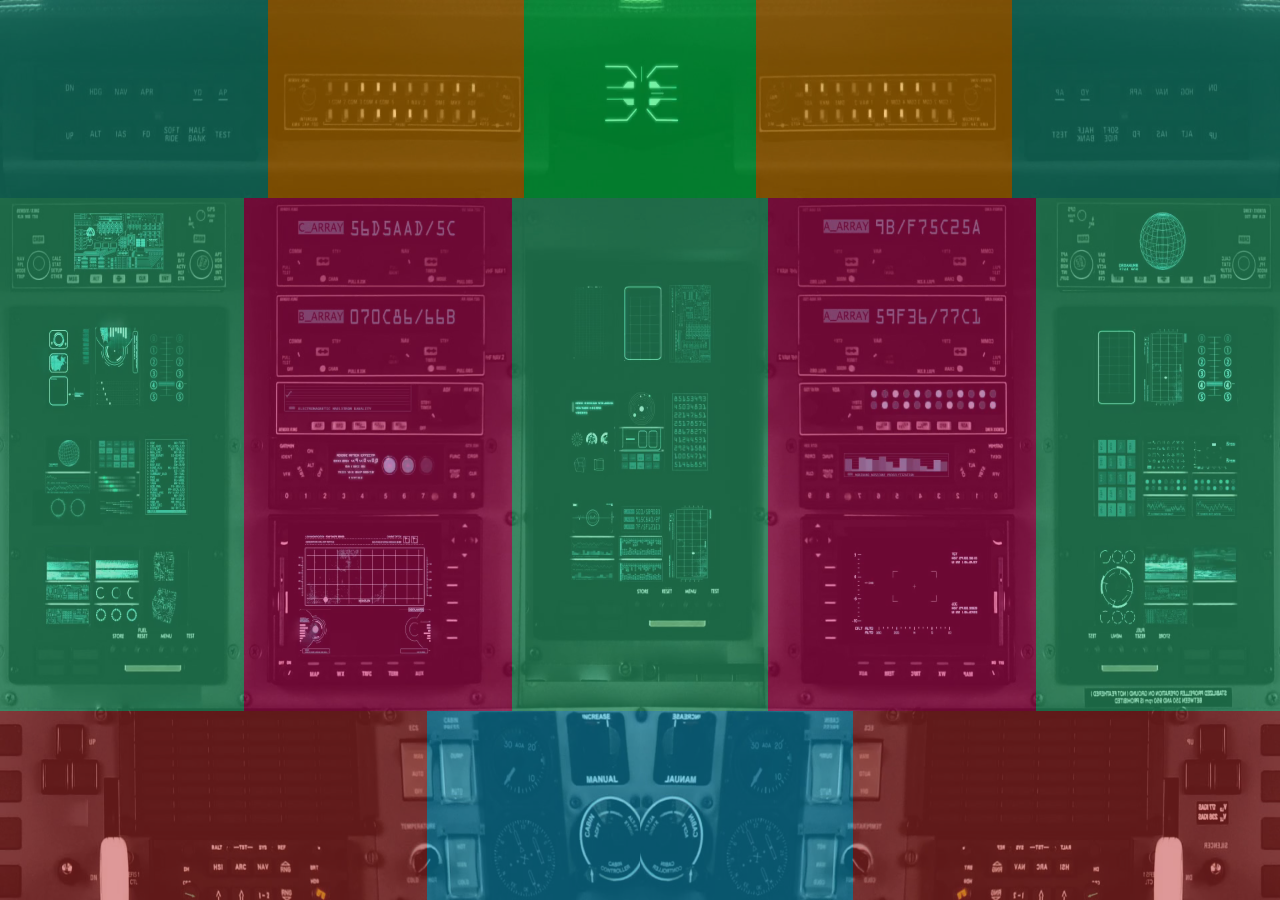
<file: index.html>
<html>

	<head>
		<meta charset="utf-8">
		<meta name="viewport" content="width=device-width, initial-scale=1">
		<title>Final Stage</title>
		<link rel="stylesheet" href="style_room.css" />
	</head>
	
	<body>
		<div class=" main-div restrict-img-size">
			<div class="top-row">
				<div class="column-five-top-ends">
				</div>
				<div class="column-five-top-sides">
				</div>
				<div class="column-five-top-middle">
				</div>
				<div class="column-five-top-sides">
				</div>
				<div class="column-five-top-ends">
				</div>
			</div>
			<div class="middle-row">
				<div class="column-five-middle-ends">
				</div>
				<div class="column-five-middle-sides">
				</div>
				<div class="column-five-middle-middle">
				</div>
				<div class="column-five-middle-sides">
				</div>
				<div class="column-five-middle-ends">
				</div>
			</div>
			<div class="bottom-row">
				<div class="column-three-ends">
				</div>
				<div class="column-three-middle">
				</div>
				<div class="column-three-ends">
				</div>
			</div>
		</div>
	</body>
</file>
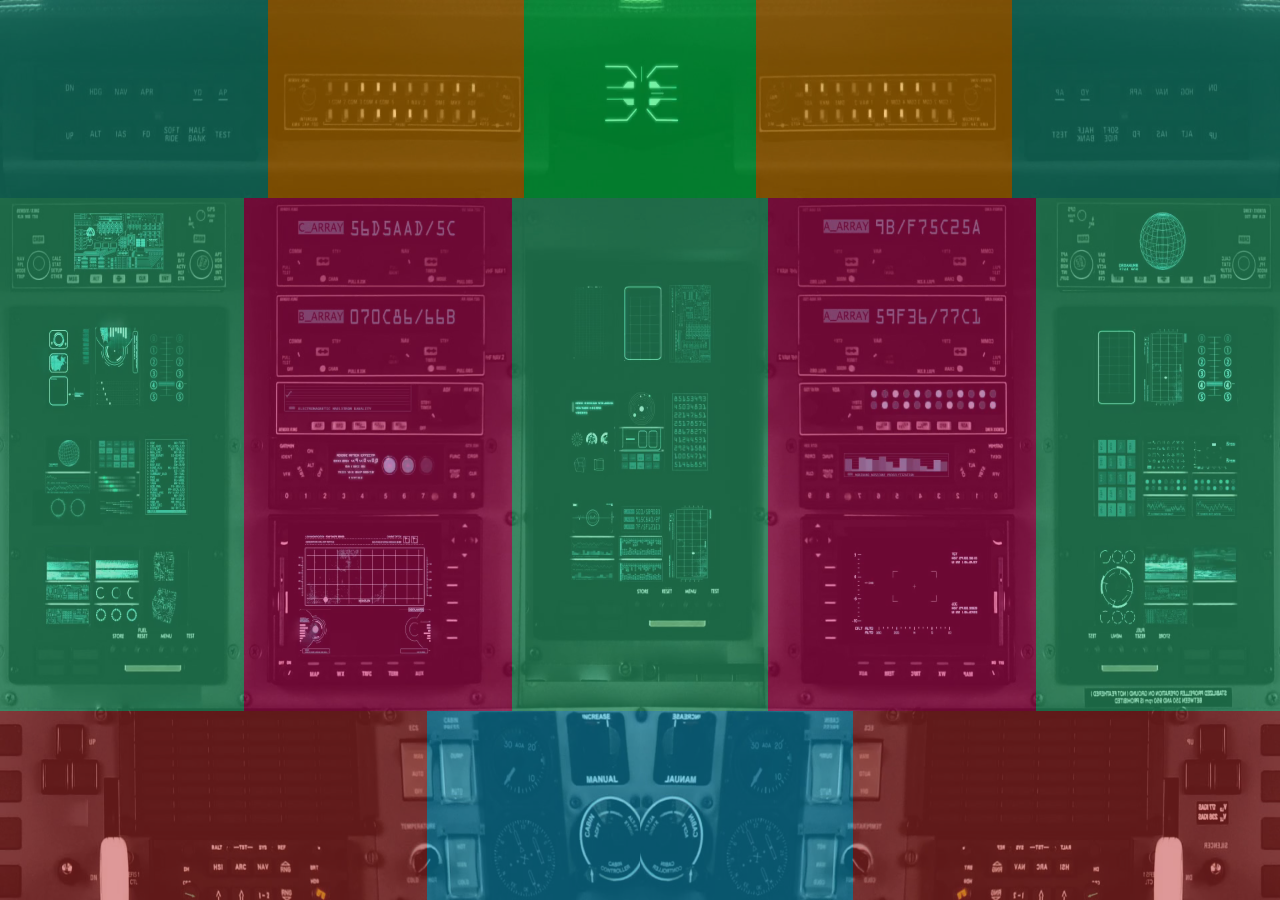
<file: index_room.html>
<html>

	<head>
		<meta charset="utf-8">
		<meta name="viewport" content="width=device-width, initial-scale=1">
		<title>Final Stage</title>
		<link rel="stylesheet" href="style_room.css" />
	</head>
	
	<body>
		<div class=" main-div restrict-img-size">
			<div class="top-row">
				<div class="column-five-top-ends">
				</div>
				<div class="column-five-top-sides">
				</div>
				<div class="column-five-top-middle">
				</div>
				<div class="column-five-top-sides">
				</div>
				<div class="column-five-top-ends">
				</div>
			</div>
			<div class="middle-row">
				<div class="column-five-middle-ends">
				</div>
				<div class="column-five-middle-sides">
				</div>
				<div class="column-five-middle-middle">
				</div>
				<div class="column-five-middle-sides">
				</div>
				<div class="column-five-middle-ends">
				</div>
			</div>
			<div class="bottom-row">
				<div class="column-three-ends">
				</div>
				<div class="column-three-middle">
				</div>
				<div class="column-three-ends">
				</div>
			</div>
		</div>
	</body>
</file>
<file: style_room.css>
body {
	height: 100vh;
	width: 100vw;
	display: block;
	background-image: url("cockpit_console.png");
	background-size: 100% 100%;
	margin: 0;
}

.center-content {
	display: flex;
	align-items: center;
	justify-content: center;
}

.restrict-img-size {
	max-height: 100%;
	max-width: 100%;
}











.middle-row {
	height: 57%;
	width: 100%;
	display: flex;
	background-color: #a535c6;
	opacity: 0.5;
}

.top-row {
	height: 22%;
	width: 100%;
	display: flex;
	background-color: #376bcc;
	opacity: .5;
}

.bottom-row {
	height: 21%;
	width: 100%;
	display: flex;
	background-color: #376bcc;
	opacity: .5;
}











.column-five-top-ends {
	height: 100%;
	width: 22%;
	display: block;
	background-color: #00ef53;
	opacity: .5;
}

.column-five-top-sides {
	height: 100%;
	width: 21%;
	display: block;
	background-color: #ef9300;
	opacity: 1;
}

.column-five-top-middle {
	height: 100%;
	width: 19%;
	display: block;
	background-color: #00ef53;
	opacity: 1;
}












.column-five-middle-ends {
	height: 100%;
	width: 19.1%;
	display: block;
	background-color: #37cc88;
	opacity: 1;
}

.column-five-middle-middle {
	height: 100%;
	width: calc(100%/5);
	display: block;
	background-color: #37cc88;
	opacity: 1;
}

.column-five-middle-sides {
	height: 100%;
	width: 20.9%;
	display: block;
	background-color: #d81167;
	opacity: 1;
}












.column-three-ends {
	height: 100%;
	width: calc(100%/3);
	display: block;
	background-color: #bf3333;
	opacity: 1;
}

.column-three-middle {
	height: 100%;
	width: calc(100%/3);
	display: block;
	background-color: #11a9d8;
	opacity: 1;
}
</file>
